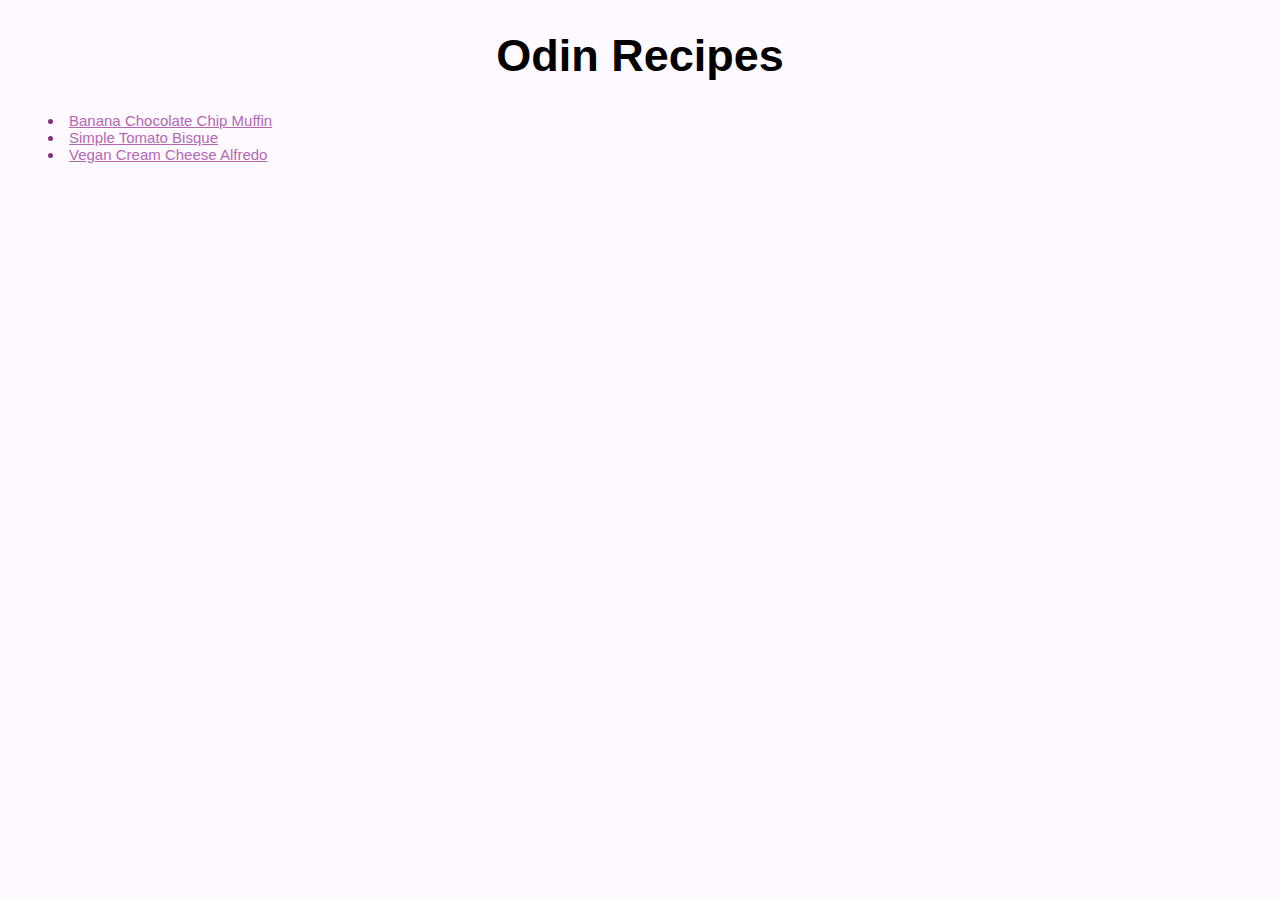
<file: index.html>
<!DOCTYPE html>

<html lang = "en">

    <head>
        <meta charset = "UTF-8">
        <link rel="stylesheet" href="styles.css">
    </head>

    <body>
        <h1>Odin Recipes</h1>
        <ul>
            <li><a href = "recipes/muffin.html">Banana Chocolate Chip Muffin</a></li>
            <li><a href = "recipes/soup.html">Simple Tomato Bisque</a></li>
            <li><a href = "recipes/alfredo.html">Vegan Cream Cheese Alfredo</a></li>
        </ul>
    </body>

</html>
</file>
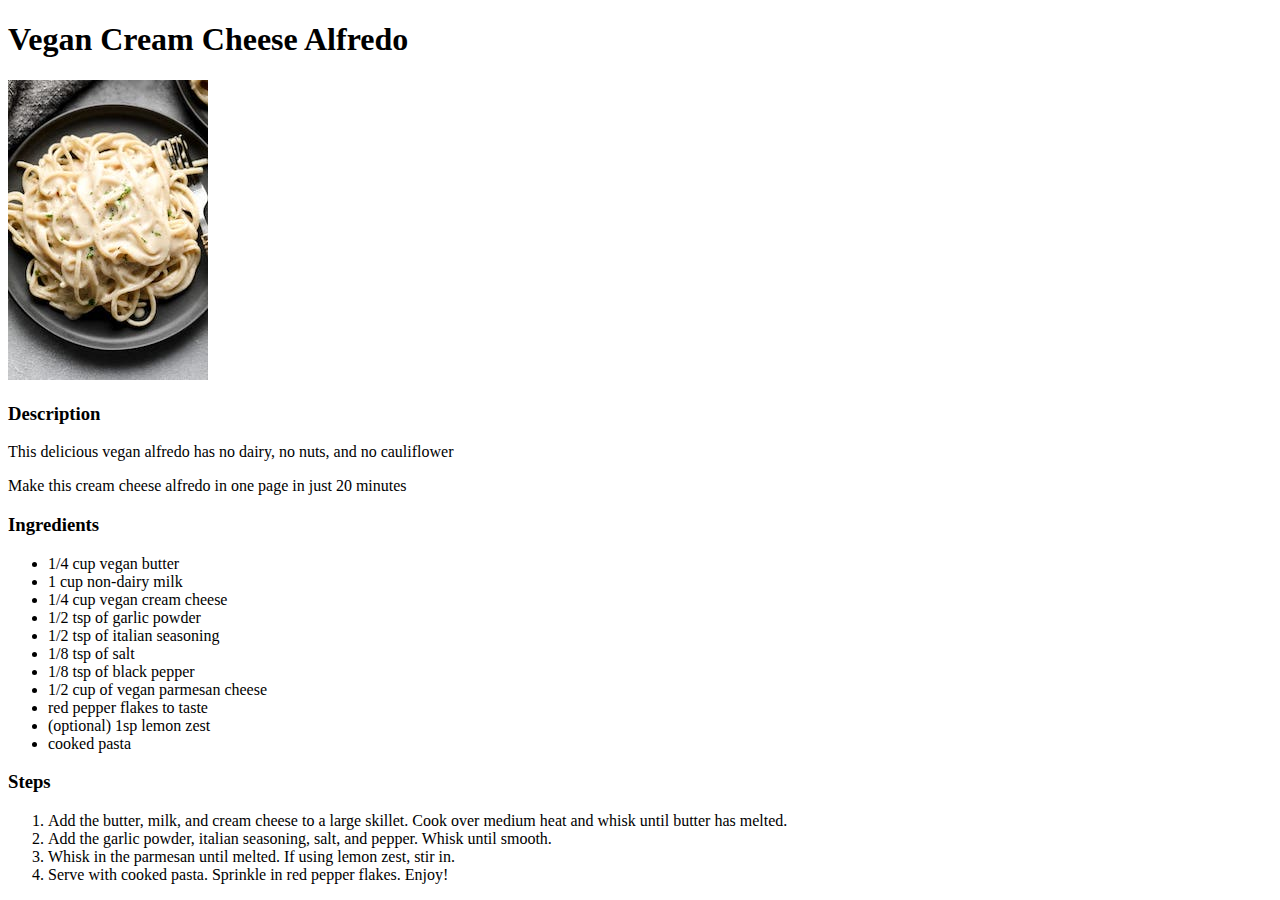
<file: recipes/alfredo.html>
<!DOCTYPE html>

<html lang = "en">

    <head>
        <meta charset = "UTF-8">
    </head>

    <body>
        <h1>Vegan Cream Cheese Alfredo</h1>
        <img src = "../img/alfredo.jpeg" alt = "noodles covered with alfredo sauce in a bowl">

        <h3>Description</h3>
        <p>This delicious vegan alfredo has no dairy, no nuts, and no cauliflower</p>
        <p>Make this cream cheese alfredo in one page in just 20 minutes</p>

        <h3>Ingredients</h3>
        <ul>
            <li>1/4 cup vegan butter</li>
            <li>1 cup non-dairy milk</li>
            <li>1/4 cup vegan cream cheese</li>
            <li>1/2 tsp of garlic powder</li>
            <li>1/2 tsp of italian seasoning</li>
            <li>1/8 tsp of salt</li>
            <li>1/8 tsp of black pepper</li>
            <li>1/2 cup of vegan parmesan cheese</li>
            <li>red pepper flakes to taste</li>
            <li>(optional) 1sp lemon zest</li>
            <li>cooked pasta</li>
        </ul>

        <h3>Steps</h3>
        <ol>
            <li>Add the butter, milk, and cream cheese to a large skillet.  Cook over medium heat and whisk until butter has melted.</li>
            <li>Add the garlic powder, italian seasoning, salt, and pepper.  Whisk until smooth.</li>
            <li>Whisk in the parmesan until melted.  If using lemon zest, stir in.</li>
            <li>Serve with cooked pasta.  Sprinkle in red pepper flakes.  Enjoy!</li>
        </ol>
    </body>

</html>
</file>
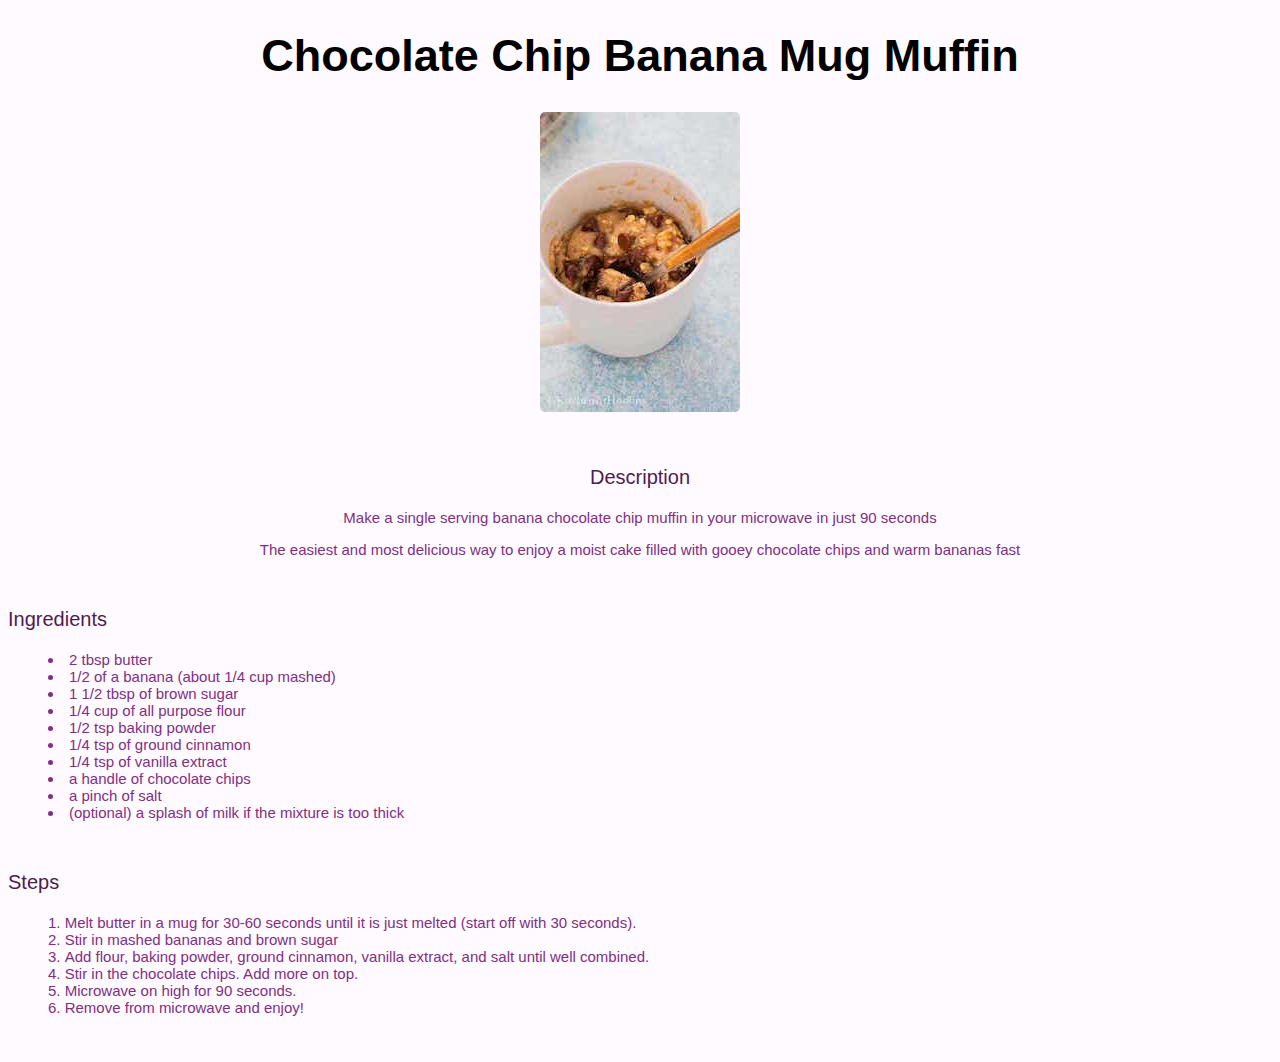
<file: recipes/muffin.html>
<!DOCTYPE html>

<html lang = "en">

    <head>
        <meta charset = "UTF-8">
        <link rel="stylesheet" href="../styles.css">
    </head>

    <body>
        <h1>Chocolate Chip Banana Mug Muffin</h1>
        <img src = "../img/muffin.jpeg" alt = "a banana chocolate chip muffin in a white mug">

        <h3>Description</h3>
        <p>Make a single serving banana chocolate chip muffin in your microwave in just 90 seconds</p>
        <p>The easiest and most delicious way to enjoy a moist cake filled with gooey chocolate chips and warm bananas fast</p>

        <h3 class="list">Ingredients</h3>
        <ul>
            <li>2 tbsp butter</li>
            <li>1/2 of a banana (about 1/4 cup mashed)</li>
            <li>1 1/2 tbsp of brown sugar</li>
            <li>1/4 cup of all purpose flour</li>
            <li>1/2 tsp baking powder</li>
            <li>1/4 tsp of ground cinnamon</li>
            <li>1/4 tsp of vanilla extract</li>
            <li>a handle of chocolate chips</li>
            <li>a pinch of salt</li>
            <li>(optional) a splash of milk if the mixture is too thick</li>
        </ul>

        <h3 class="list">Steps</h3>
        <ol>
            <li>Melt butter in a mug for 30-60 seconds until it is just melted (start off with 30 seconds).</li>
            <li>Stir in mashed bananas and brown sugar</li>
            <li>Add flour, baking powder, ground cinnamon, vanilla extract, and salt until well combined.</li>
            <li>Stir in the chocolate chips.  Add more on top.</li>
            <li>Microwave on high for 90 seconds.</li>
            <li>Remove from microwave and enjoy!</li>
        </ol>
    </body>

</html>
</file>
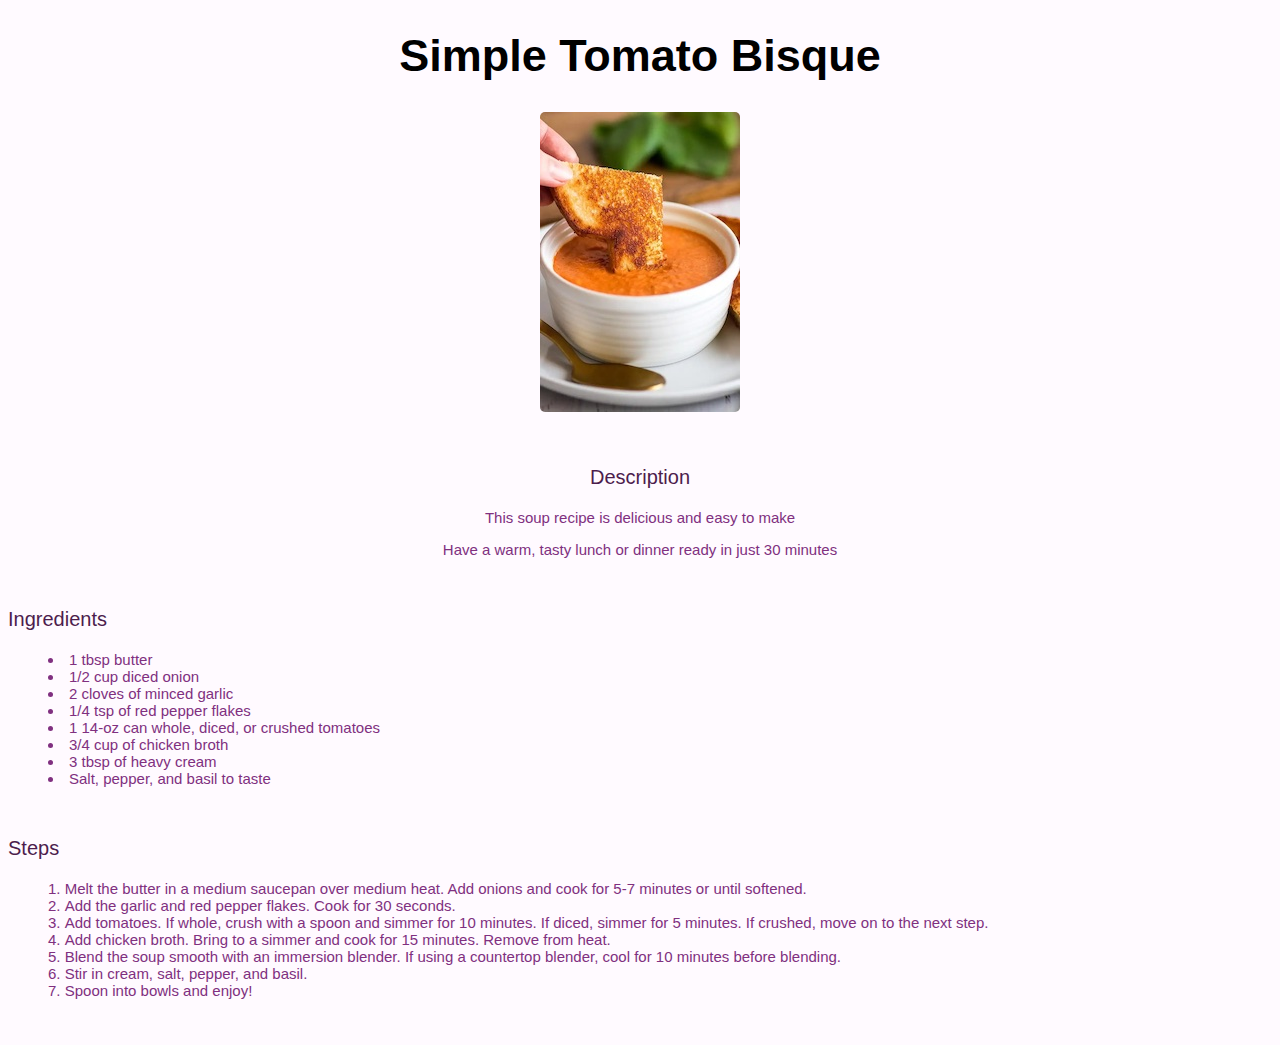
<file: recipes/soup.html>
<!DOCTYPE html>

<html lang ="en">

    <head>
        <meta charset = "UTF-8">
        <link rel="stylesheet" href="../styles.css">
    </head>

    <body>
        <h1>Simple Tomato Bisque</h1>
        <img src = "../img/soup.jpeg" alt = "a grilled cheese being dipped in tomato soup">

        <h3>Description</h3>
        <p>This soup recipe is delicious and easy to make</p>
        <p>Have a warm, tasty lunch or dinner ready in just 30 minutes</p>

        <h3 class="list">Ingredients</h3>
        <ul>
            <li>1 tbsp butter</li>
            <li>1/2 cup diced onion</li>
            <li>2 cloves of minced garlic</li>
            <li>1/4 tsp of red pepper flakes</li>
            <li>1 14-oz can whole, diced, or crushed tomatoes</li>
            <li>3/4 cup of chicken broth</li>
            <li>3 tbsp of heavy cream</li>
            <li>Salt, pepper, and basil to taste</li>
        </ul>

        <h3 class="list">Steps</h3>
        <ol>
            <li>Melt the butter in a medium saucepan over medium heat.  Add onions and cook for 5-7 minutes or until softened.</li>
            <li>Add the garlic and red pepper flakes.  Cook for 30 seconds.</li>
            <li>Add tomatoes.  If whole, crush with a spoon and simmer for 10 minutes.  If diced, simmer for 5 minutes.  If crushed, move on to the next step.</li>
            <li>Add chicken broth.  Bring to a simmer and cook for 15 minutes.  Remove from heat.</li>
            <li>Blend the soup smooth with an immersion blender.  If using a countertop blender, cool for 10 minutes before blending.</li>
            <li>Stir in cream, salt, pepper, and basil.</li>
            <li>Spoon into bowls and enjoy!</li>
        </ol>
    </body>

</html>
</file>
<file: styles.css>
html {
    background-color: #FFFAFF;
    margin-bottom: 30px;
}

body {
    font-family: Helvetica, Gills Sans, sans-serif;
    text-align: center;
}

ul, ol, .list {
    text-align: left;
    list-style-position: inside;
}

h1 {
    margin-top: 30px;
    font-weight: 800;
    font-size: 45px;
    color: black;
}

h3 {
    margin-top: 50px;
    font-size: 20px;
    color: #4D1D4D;
    font-weight: 500;
}

p, li {
    font-size: 15px;
    color: #803080;
    font-weight: 300;
}

img {
    border-radius: 5px;
}

a:link {
    color: #B368B3;
}

a:visited {
    color: #803080;
}

a:hover {
    color: #B368B3;
}

a:active {
 color: #803080;
}
</file>
